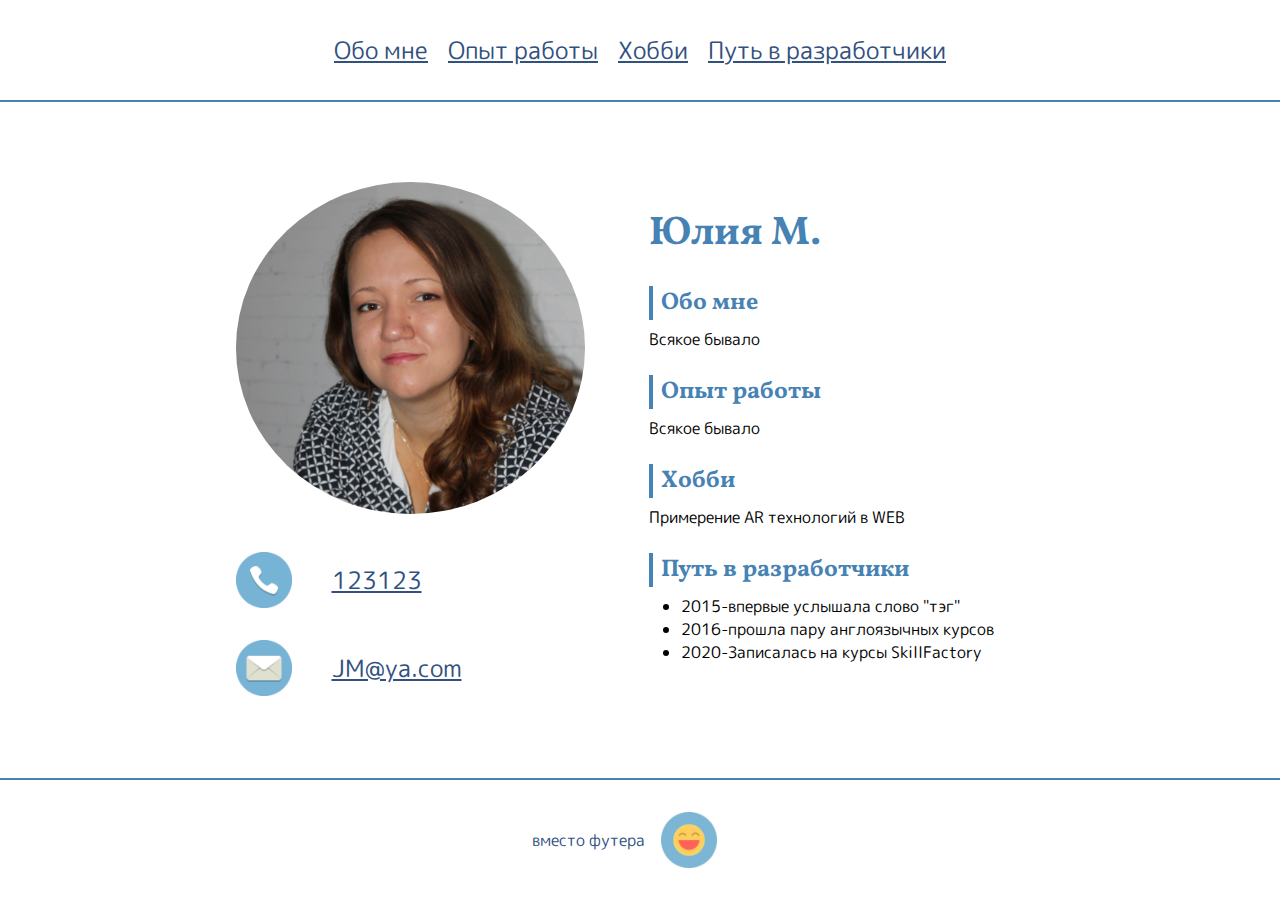
<file: index.html>
<!DOCTYPE html>
<html lang = ru>
  <head>
    <meta charset="UTF-8">
    <meta name="viewport" content="width=device-width, initial-scale=1.0">
    <meta http-equiv="X-UA-Compatible" content="ie=edge">
    <link href="https://fonts.googleapis.com/css?family=M+PLUS+Rounded+1c:400,700|Vollkorn:700&amp;display=swap&amp;subset=cyrillic" rel="stylesheet">
    <link rel="stylesheet" href="styles.css" type="text/css">


    <title>Самостоятельная работа W4</title>
  </head>
  <body>
    <header class="header">
      
      <a href="#about" class="header-link link">Обо мне</a>
      <a href="#experince" class="header-link link">Опыт работы</a>
      <a href="#hobby" class="header-link link">Xобби</a>
      <a href="#way" class="header-link link">Путь в разработчики</a>

    </header>
    <main class = "main">
      <div class="main-div-left">
        <img src = "photo.png" alt = "photo" class = "main-photo">

        <p class = "contact-item">
          <img src = "phone_23732.png" alt ="phoone" class = "contact-icons">
          <a href="tel:123123" class = "link">123123</a>
        </p>

        <p class = "contact-item">
          <img src = "post.png" alt ="post" class = "contact-icons">
          <a href="mailto:JM@ya.com" class = "link">JM@ya.com</a>
        </p>
      </div>
      <div class="main-div-right">
        <h1>Юлия М.</h1>
        <h2 class = "subtitle" id="about">Обо мне</h2>
        <p class = "main-div-right-point">Всякое бывало</p>

        <h2 class = "subtitle" id="experince">Опыт работы</h2>
        <p class = "main-div-right-point">Всякое бывало</p>

        <h2 class = "subtitle" id="hobby">Xобби</h2>
        <p class = "main-div-right-point">Примерение AR технологий в WEB</p>

        <h2 class = "subtitle" id="way">Путь в разработчики</h2>
        <ul class = "list main-div-right-point">
            <li class = "list-item">2015-впервые услышала слово &quotтэг&quot</li>
            <li class = "list-item">2016-прошла пару англоязычных курсов</li>
            <li class = "list-item">2020-Записалась на курсы SkillFactory</li>
        </ul>
      </div>

    </main>
    <footer>
      <p class = "footer-text">вместо футера<img src = "smile2.png" alt = "smile" class ="footer-img contact-icons"></p>
    </footer>  
  </body>
</html>
</file>
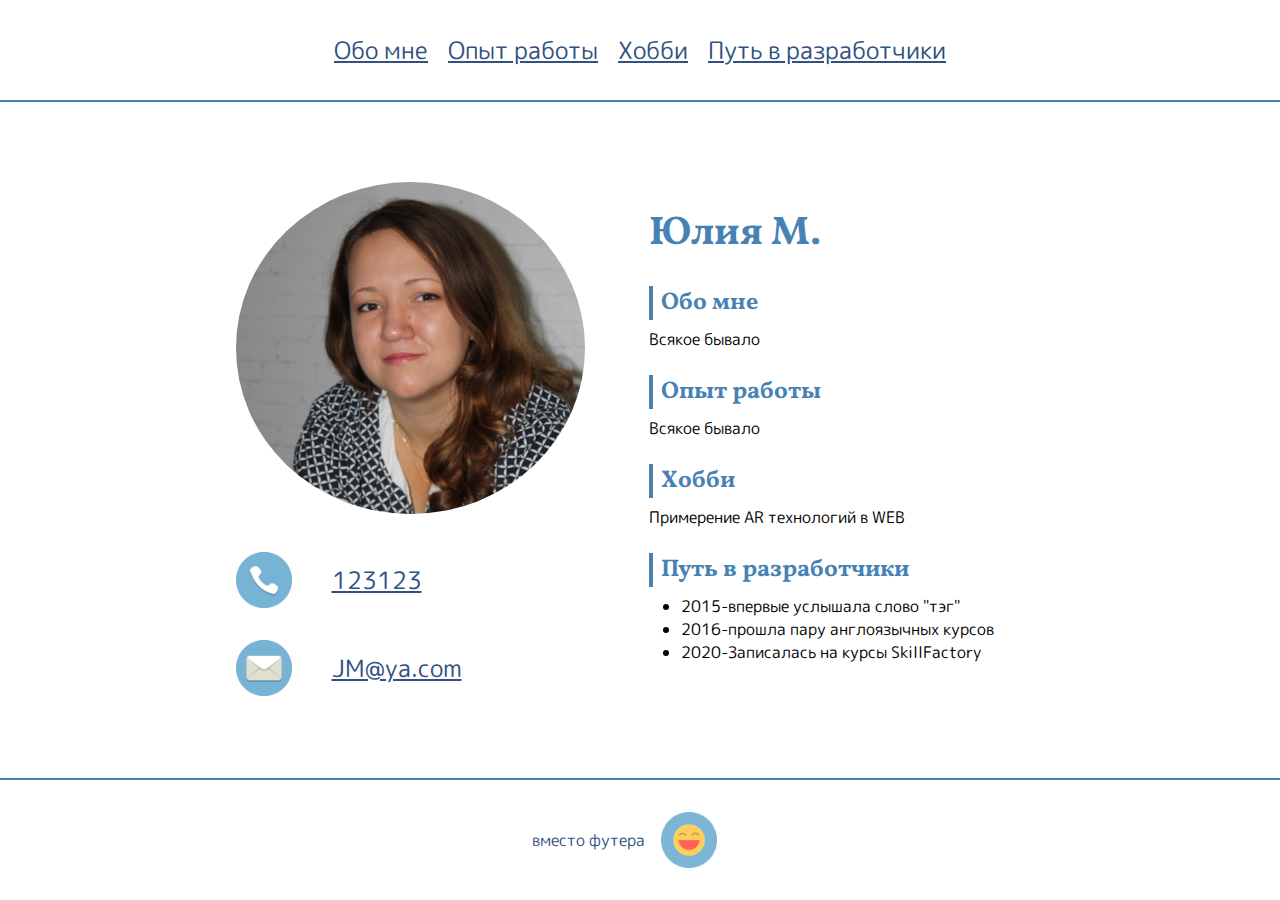
<file: W4.html>
<!DOCTYPE html>
<html lang = ru>
  <head>
    <meta charset="UTF-8">
    <meta name="viewport" content="width=device-width, initial-scale=1.0">
    <meta http-equiv="X-UA-Compatible" content="ie=edge">
    <link href="https://fonts.googleapis.com/css?family=M+PLUS+Rounded+1c:400,700|Vollkorn:700&amp;display=swap&amp;subset=cyrillic" rel="stylesheet">
    <link rel="stylesheet" href="styles.css" type="text/css">


    <title>Самостоятельная работа W4</title>
  </head>
  <body>
    <header class="header">
      
      <a href="#about" class="header-link link">Обо мне</a>
      <a href="#experince" class="header-link link">Опыт работы</a>
      <a href="#hobby" class="header-link link">Xобби</a>
      <a href="#way" class="header-link link">Путь в разработчики</a>

    </header>
    <main class = "main">
      <div class="main-div-left">
        <img src = "photo.png" alt = "photo" class = "main-photo">

        <p class = "contact-item">
          <img src = "phone_23732.png" alt ="phoone" class = "contact-icons">
          <a href="tel:123123" class = "link">123123</a>
        </p>

        <p class = "contact-item">
          <img src = "post.png" alt ="post" class = "contact-icons">
          <a href="mailto:JM@ya.com" class = "link">JM@ya.com</a>
        </p>
      </div>
      <div class="main-div-right">
        <h1>Юлия М.</h1>
        <h2 class = "subtitle" id="about">Обо мне</h2>
        <p class = "main-div-right-point">Всякое бывало</p>

        <h2 class = "subtitle" id="experince">Опыт работы</h2>
        <p class = "main-div-right-point">Всякое бывало</p>

        <h2 class = "subtitle" id="hobby">Xобби</h2>
        <p class = "main-div-right-point">Примерение AR технологий в WEB</p>

        <h2 class = "subtitle" id="way">Путь в разработчики</h2>
        <ul class = "list main-div-right-point">
            <li class = "list-item">2015-впервые услышала слово &quotтэг&quot</li>
            <li class = "list-item">2016-прошла пару англоязычных курсов</li>
            <li class = "list-item">2020-Записалась на курсы SkillFactory</li>
        </ul>
      </div>

    </main>
    <footer>
      <p class = "footer-text">вместо футера<img src = "smile2.png" alt = "smile" class ="footer-img contact-icons"></p>
    </footer>  
  </body>
</html>
</file>
<file: styles.css>
* {
	padding: 0;
	margin: 0;
    }

body {
    margin: 0;
    font-family: 'M PLUS Rounded 1c', sans-serif;
    display: flex;
    flex-direction: column;
    min-height: 100vh;
}

div {
    display: inline-block;
    padding: 32px;
}    

h1 {
    margin: 24px 0;
    color: #4682B4;
    font-family: 'Vollkorn', serif;
    font-size: 40px;
}

p, ul{
    font-size: 16px;
}


.main {
    margin: 0 auto;
    max-width: 1000px;
    display: flex;
    flex-grow: 1;
    padding-top: 48px;
}

.header {
    padding: 32px;
    border-bottom: 2px solid #4682B4;
    text-align: center;
}

.main-div-left {
    width: 40%;  
}

.main-photo
{
    width: 100%;
    border-radius: 100%;
    min-width: 240px;
    max-width: 400px;
}

.contact-item{
    margin: 32px 0;
    display: flex;
    align-items: center;
}

.contact-icons{
    height: 56px;
    margin-right: 32px;
}

.link{
    font-size: 24px;
    margin: 0 8px;
    font-weight: 400;
    color: #32517f;
}

.main-div-right{
    vertical-align: top;       
}

.subtitle{
    margin-top: 16px;
    color: #4682B4;
    font-family: 'Vollkorn', serif;
    font-size: 24px;
    border-left: 4px solid #4682B4;
    padding-left: 8px;
}

.list-item{
    margin-left: 32px;
}

.main-div-right-point{
    margin: 8px 0 24px;
}

footer {
    padding: 32px;
    border-top: 2px solid #4682B4;
    text-align: center;
    display: block;
}

.footer-text{
    display: flex;
    align-items: center;
    justify-content: center;
    color: #32517f;    
}

.footer-img{
    margin-left: 16px;
}
</file>
